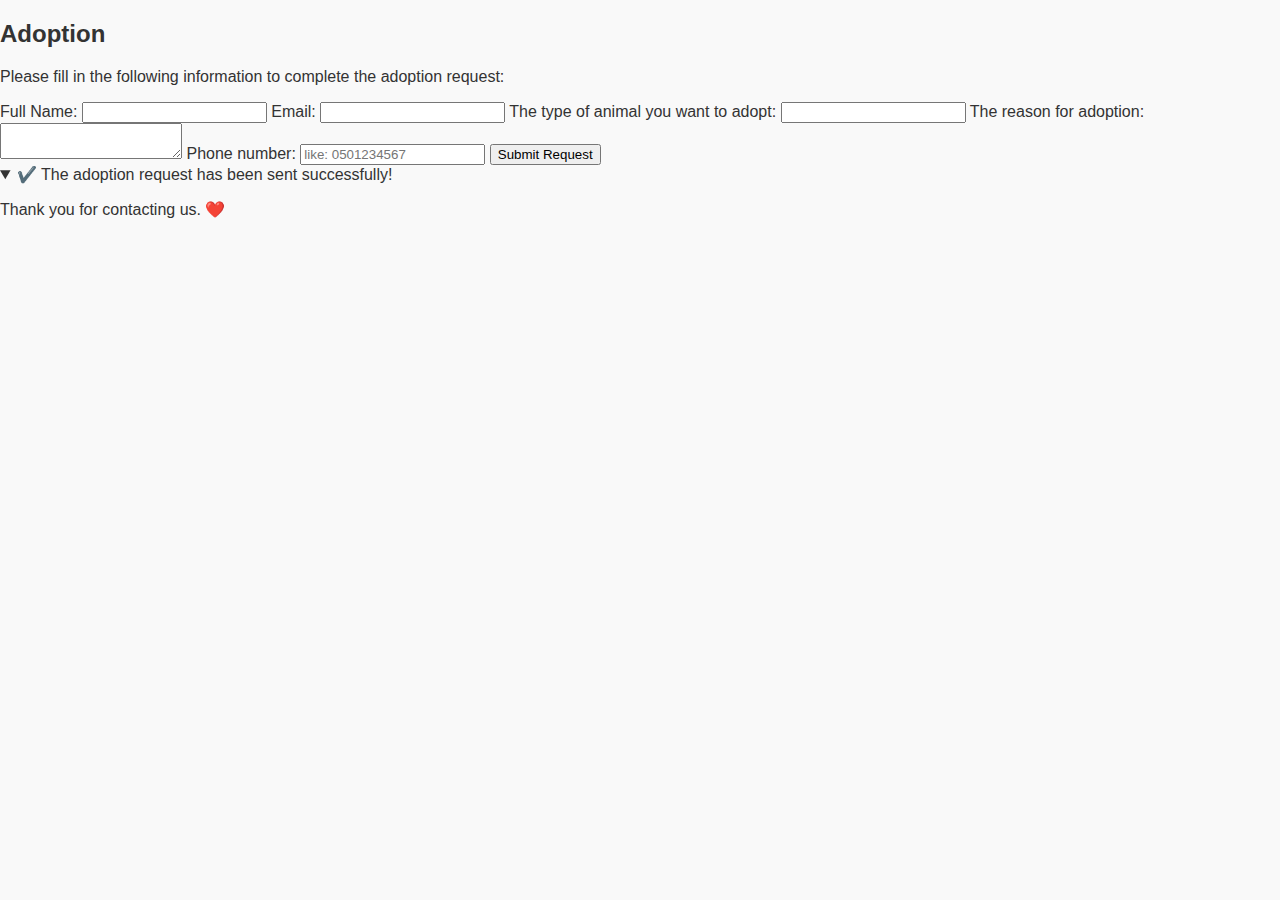
<file: index.HTML>
<!DOCTYPE html>
<html lang="en">
<head>
  <meta charset="UTF-8">
  <title>Adoption</title>
  <link rel="stylesheet" href="style.css"> 
</head>
<body>

  <h2>Adoption</h2>
  <p>Please fill in the following information to complete the adoption request:</p>

  <form action="#success" method="get">
  
    <label for="name">Full Name:</label>
    <input type="text" id="name" name="name" required minlength="3">

    <label for="email">Email:</label>
    <input type="email" id="email" name="email" required>

    <label for="animal">The type of animal you want to adopt:</label>
    <input type="text" id="animal" name="animal" required>

    <label for="reason">The reason for adoption:</label>
    <textarea id="reason" name="reason" required minlength="10"></textarea>

    <label for="phone">Phone number:</label>
    <input type="tel" id="phone" name="phone" pattern="[0-9]{10}" placeholder="like: 0501234567" required>

    <input type="submit" value="Submit Request">
  </form>

  <div id="success">
    <details open>
      <summary>✔️ The adoption request has been sent successfully!</summary>
      <p>Thank you for contacting us. ❤️</p>
    </details>
  </div>

</body>
</html>
</file>
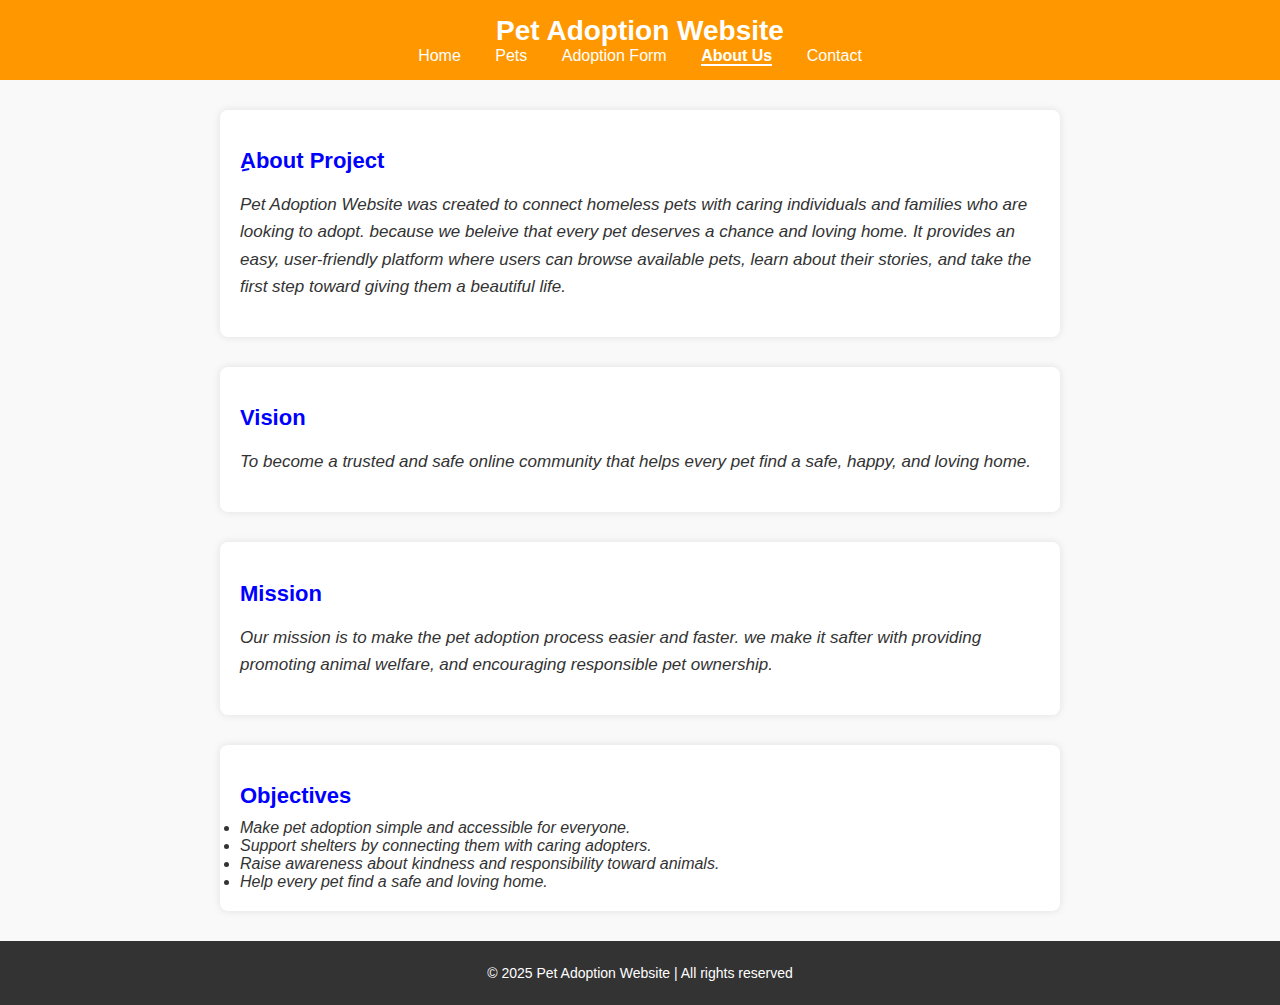
<file: about.html>
<!DOCTYPE html>
<html lang="eng">
<head> 
    <meta charset="utf-8"/>
    <mata name="viewport" content="width=device-width ,initial-scale=1.0"></mata>
    <title> About Us | Pet Adoption</title>
    <link rel="stylesheet" href="style.css">
    <style>

    </style>
    
</head>
<body> 
    <header>
        <h1>Pet Adoption Website</h1>
        <nav>
            <a href="index.html">Home</a>
            <a href="pets.html">Pets</a>
            <a href="adoption.html">Adoption Form</a>
            <a href="about.html" class ="active"> About Us</a>
            <a href="contact.html">Contact</a>
        </nav>
      
    </header>

    <main class = "about-containor">
        <section class = "summary">
            
            <h2> ِAbout Project </h2>
           <i>
            <p>
                Pet Adoption Website was created to connect homeless pets with caring individuals and families who are looking to adopt. 
                because we beleive that every pet deserves a chance and loving home. It provides an easy, user-friendly platform where 
                users can browse available pets, learn about their stories, and take the first step toward giving them a beautiful life.
            </p>
            </i>
        </section>

        <section class="vision">
            
            <h2>Vision</h2>
            <i>
            <p>To become a trusted and safe online community that helps every pet find a safe, happy, and loving home.</p>
            </i>
        </section>

        <section class="mission">
            
            <h2>Mission</h2>
            <i>
            <p>
                Our mission is to make the pet adoption process easier and faster. we make it safter with providing 
                promoting animal welfare, and encouraging responsible pet ownership.
            </p>
            </i>
            
        </section>

        <section class="objectives">
            
      <h2>Objectives</h2>
      <i>
        <li>Make pet adoption simple and accessible for everyone.</li>
        <li>Support shelters by connecting them with caring adopters.</li>
        <li>Raise awareness about kindness and responsibility toward animals.</li>
        <li>Help every pet find a safe and loving home.</li>
      </ul>
      </i>
      
        </section>

    </main>

    <footer>
       <p>&copy; 2025 Pet Adoption Website | All rights reserved</p>
    </footer>

</body>
</html>
</file>
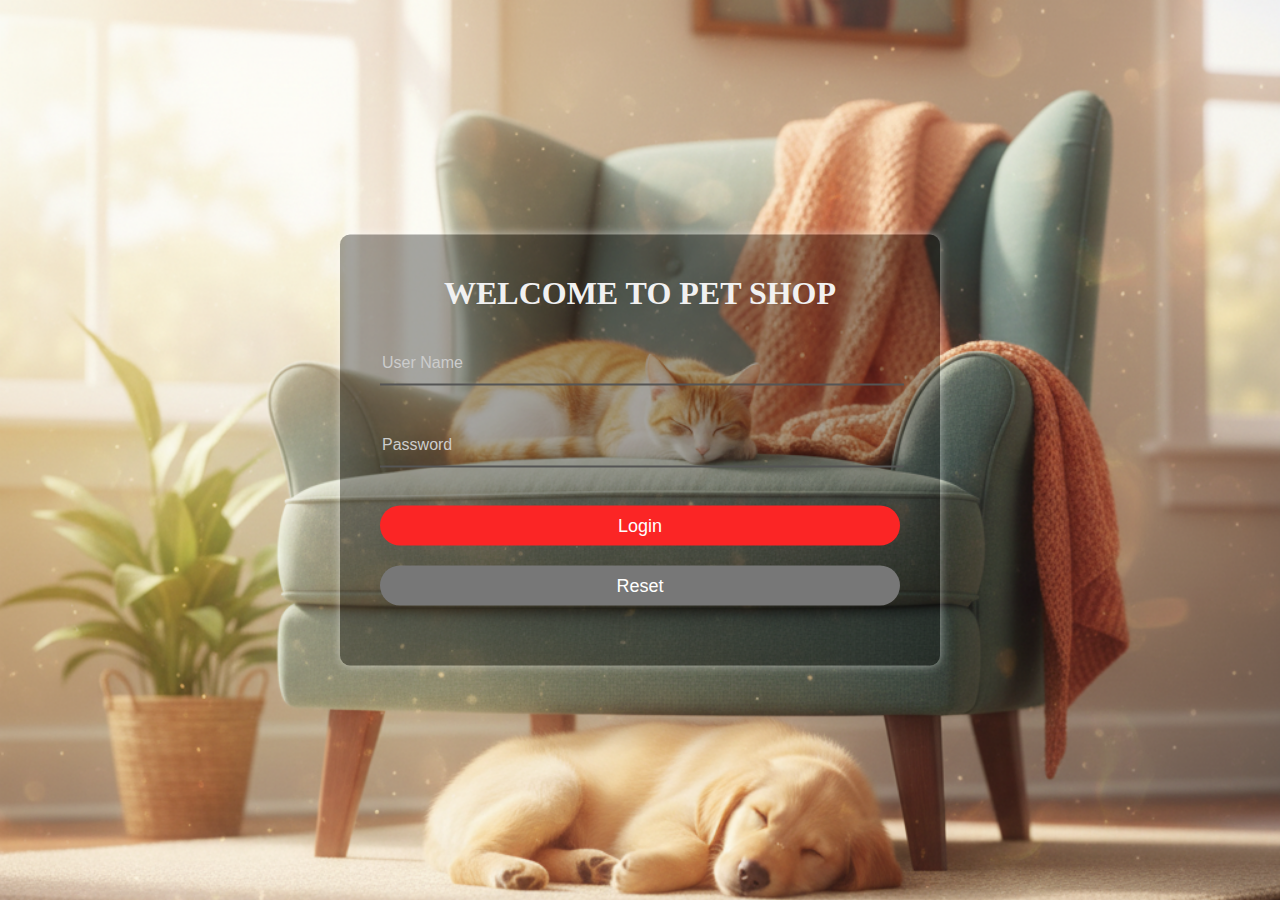
<file: login.html>
<!DOCTYPE html>
<html>
    <head>
        <meta cahrset="UTF-8" />
        <title>Login page</title>
        <title>css</title>
        <link rel="stylesheet" href="css/login.css">
    </head>
    <body>
        <div class="loginform">
                    <h1>Welcome To Pet Shop</h1>
       <form>
       
        <div>
            <input type="text" required placeholder="User Name">
            </div>
            <br>
            <div>
            <input type="password" required placeholder="Password"/>
             </div>
            <br/>
              <input type="submit" value="Login" />
               <input type="reset" value="Reset" />
            </form>

        </div>
    </body>
</html>
</file>
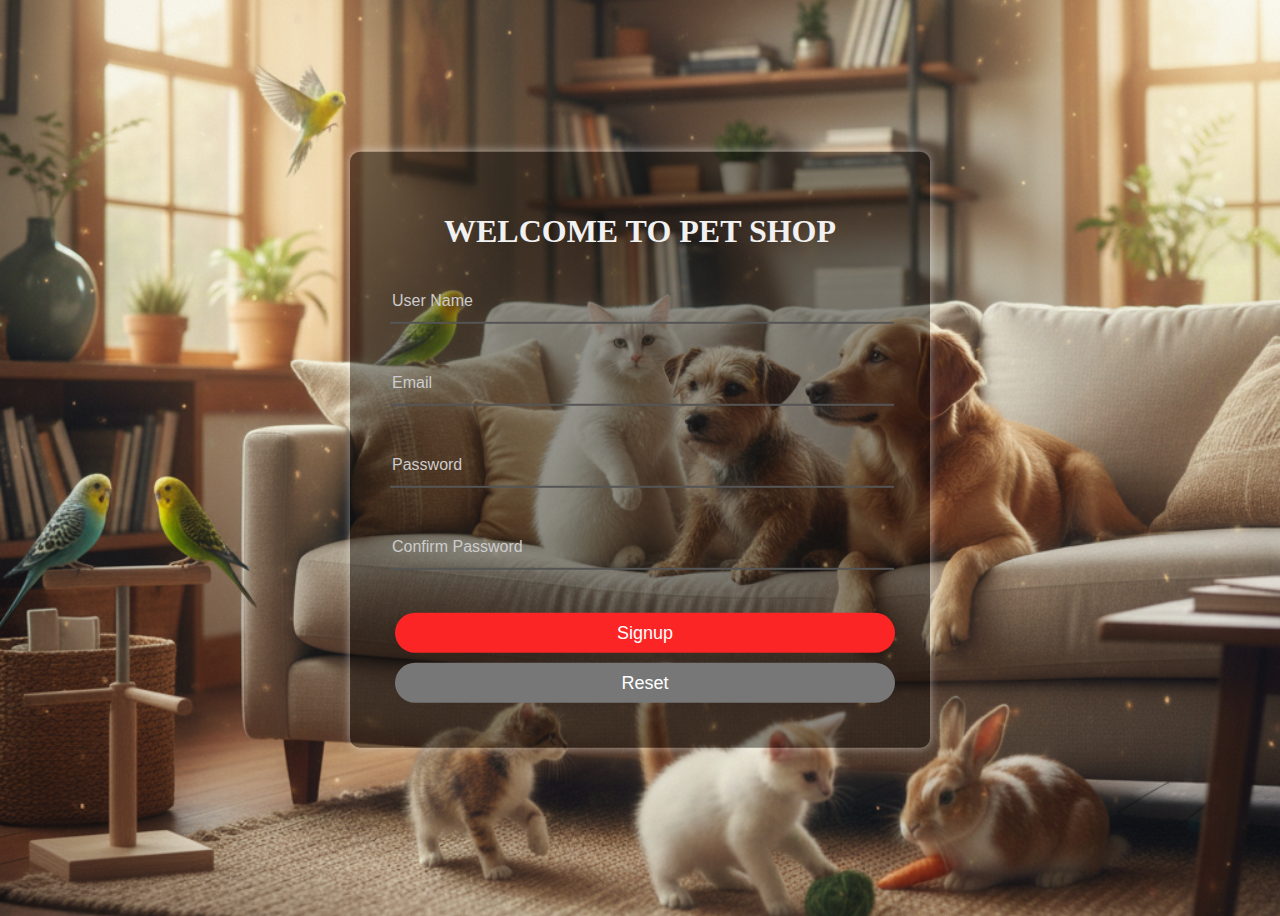
<file: Signup.html>
<!DOCTYPE html>
<html>
  <head>
    <meta charset ="UTF-8" />
    <title>Signup page</title>
    <title>css</title>
    <link rel="stylesheet" href="css/signup.css" >
  </head>
  <body>
    <div class="signupform">
      <h1>Welcome To Pet Shop</h1>
      <form>
        <div>
          <input type="text" required placeholder="User Name" />
        </div>
        <br />
        <div>
          <input type="email" required placeholder="Email" />
        </div>
        <br />
        <div>
          <input type="password" required placeholder="Password" />
        </div>
        <br />
          <div>
            <input type="password" required placeholder="Confirm Password" />
          </div>
          <br />
          <input type="submit" value="Signup" />
          <input type="reset" value="Reset" />
        </form>
    </div>
  </body>


</html>
</file>
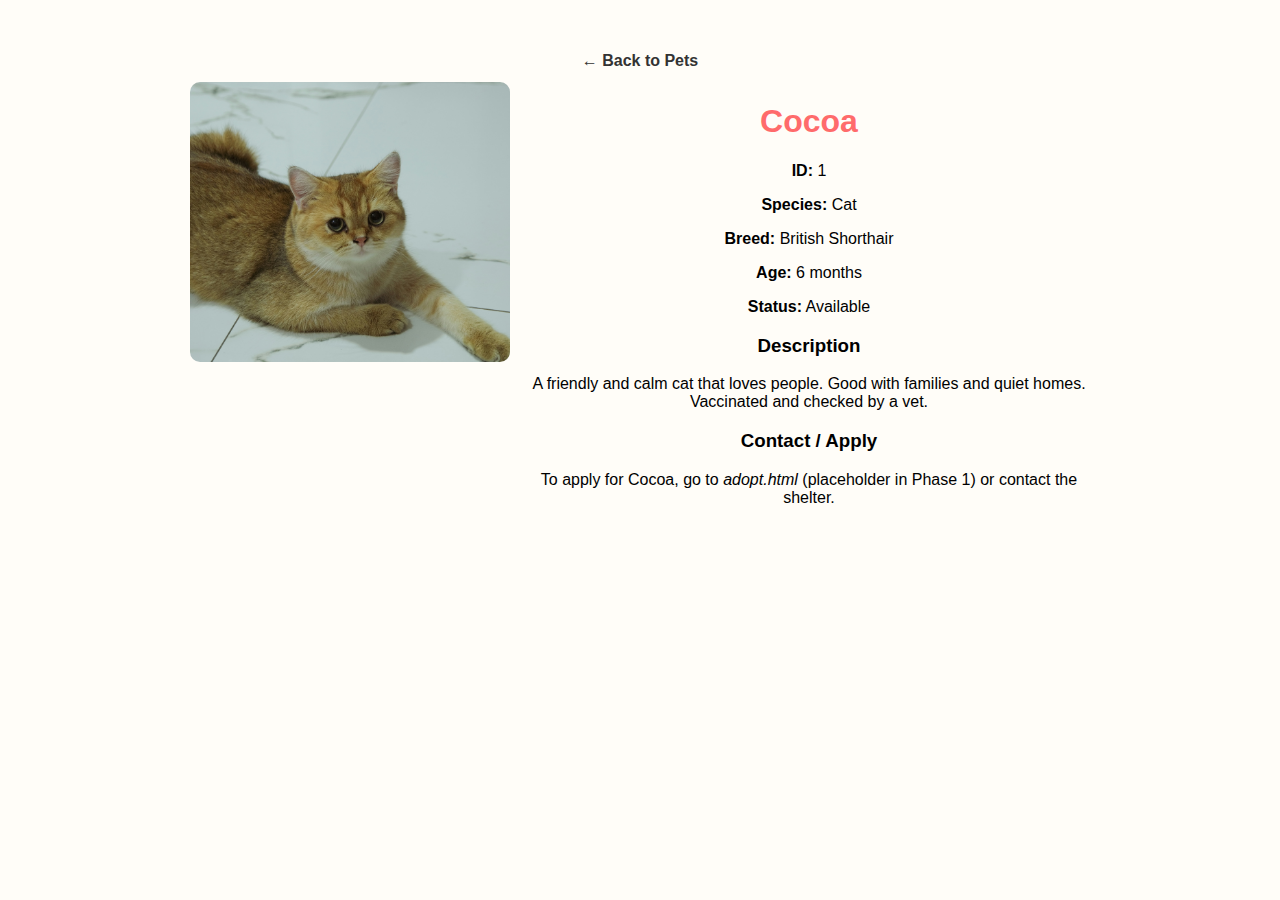
<file: pets1/pet-details-1.html>
<!doctype html>
<html lang="en">
<head>
  <meta charset="utf-8" />
  <meta name="viewport" content="width=device-width,initial-scale=1" />
  <title>Details — Cocoa</title>
  <link rel="stylesheet" href="petss.css" />
</head>
<body>
  <main style="max-width:900px;margin:20px auto;padding:12px;">
    <a href="pets.html" style="text-decoration:none;color:#333;font-weight:600;">← Back to Pets</a>
    <div style="display:grid;grid-template-columns: 320px 1fr;gap:18px;align-items:start;margin-top:12px;">
      <img src="images/cat1.jpg" alt="Cocoa" style="width:100%;height:280px;object-fit:cover;border-radius:10px;">
      <div>
        <h1>Cocoa</h1>
        <p><strong>ID:</strong> 1</p>
        <p><strong>Species:</strong> Cat</p>
        <p><strong>Breed:</strong> British Shorthair</p>
        <p><strong>Age:</strong> 6 months</p>
        <p><strong>Status:</strong> Available</p>
        <h3>Description</h3>
        <p>A friendly and calm cat that loves people. Good with families and quiet homes. Vaccinated and checked by a vet.</p>
        <h3>Contact / Apply</h3>
        <p>To apply for Cocoa, go to <em>adopt.html</em> (placeholder in Phase 1) or contact the shelter.</p>
      </div>
    </div>
  </main>
</body>
</html>
</file>
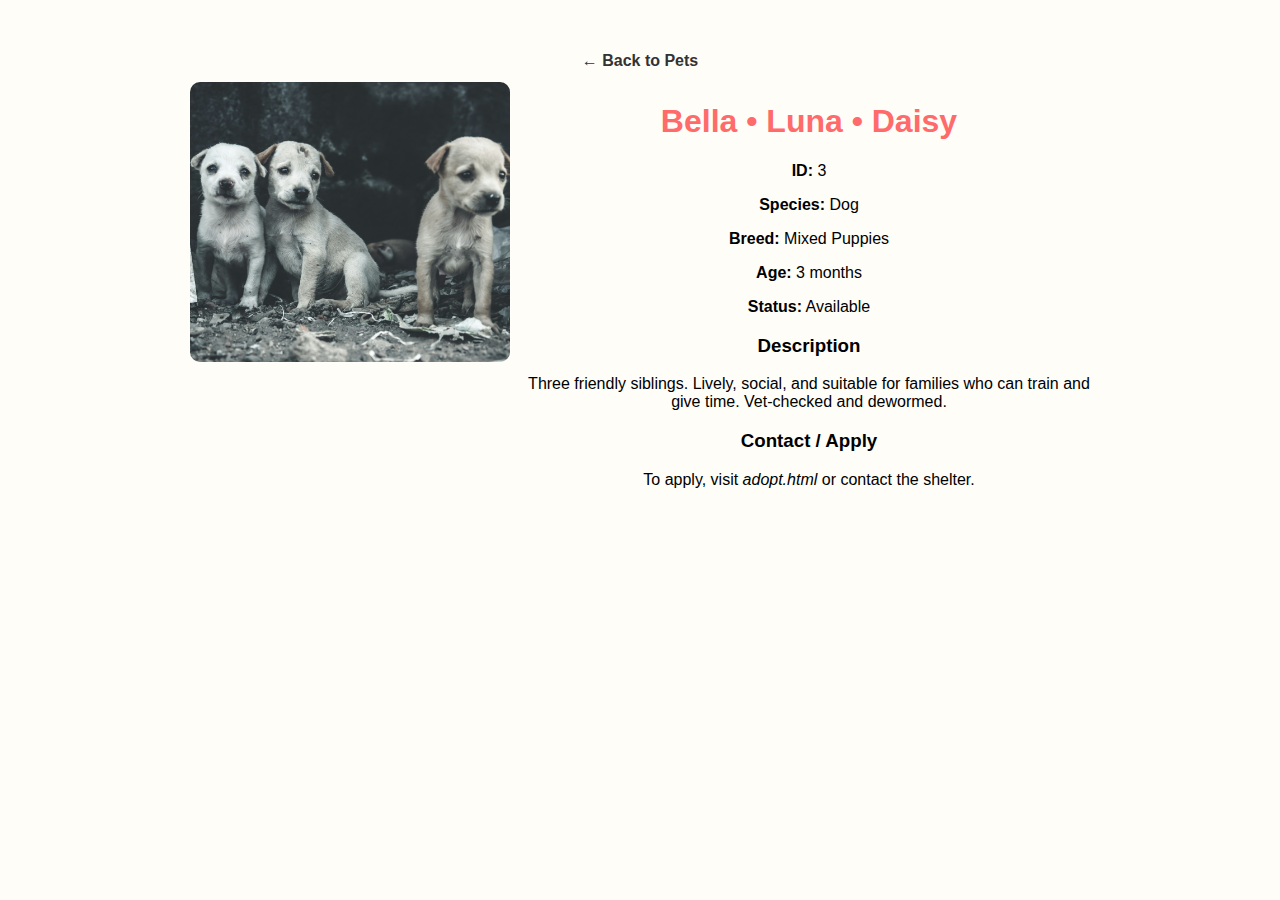
<file: pets1/pet-details-3.html>
<!doctype html>
<html lang="en">
<head>
  <meta charset="utf-8" />
  <meta name="viewport" content="width=device-width,initial-scale=1" />
  <title>Details — Puppies</title>
  <link rel="stylesheet" href="petss.css" />
</head>
<body>
  <main style="max-width:900px;margin:20px auto;padding:12px;">
    <a href="pets.html" style="text-decoration:none;color:#333;font-weight:600;">← Back to Pets</a>
    <div style="display:grid;grid-template-columns: 320px 1fr;gap:18px;align-items:start;margin-top:12px;">
      <img src="images/dog1.jpg" alt="Puppies" style="width:100%;height:280px;object-fit:cover;border-radius:10px;">
      <div>
        <h1>Bella • Luna • Daisy</h1>
        <p><strong>ID:</strong> 3</p>
        <p><strong>Species:</strong> Dog</p>
        <p><strong>Breed:</strong> Mixed Puppies</p>
        <p><strong>Age:</strong> 3 months</p>
        <p><strong>Status:</strong> Available</p>
        <h3>Description</h3>
        <p>Three friendly siblings. Lively, social, and suitable for families who can train and give time. Vet-checked and dewormed.</p>
        <h3>Contact / Apply</h3>
        <p>To apply, visit <em>adopt.html</em> or contact the shelter.</p>
      </div>
    </div>
  </main>
</body>
</html>
</file>
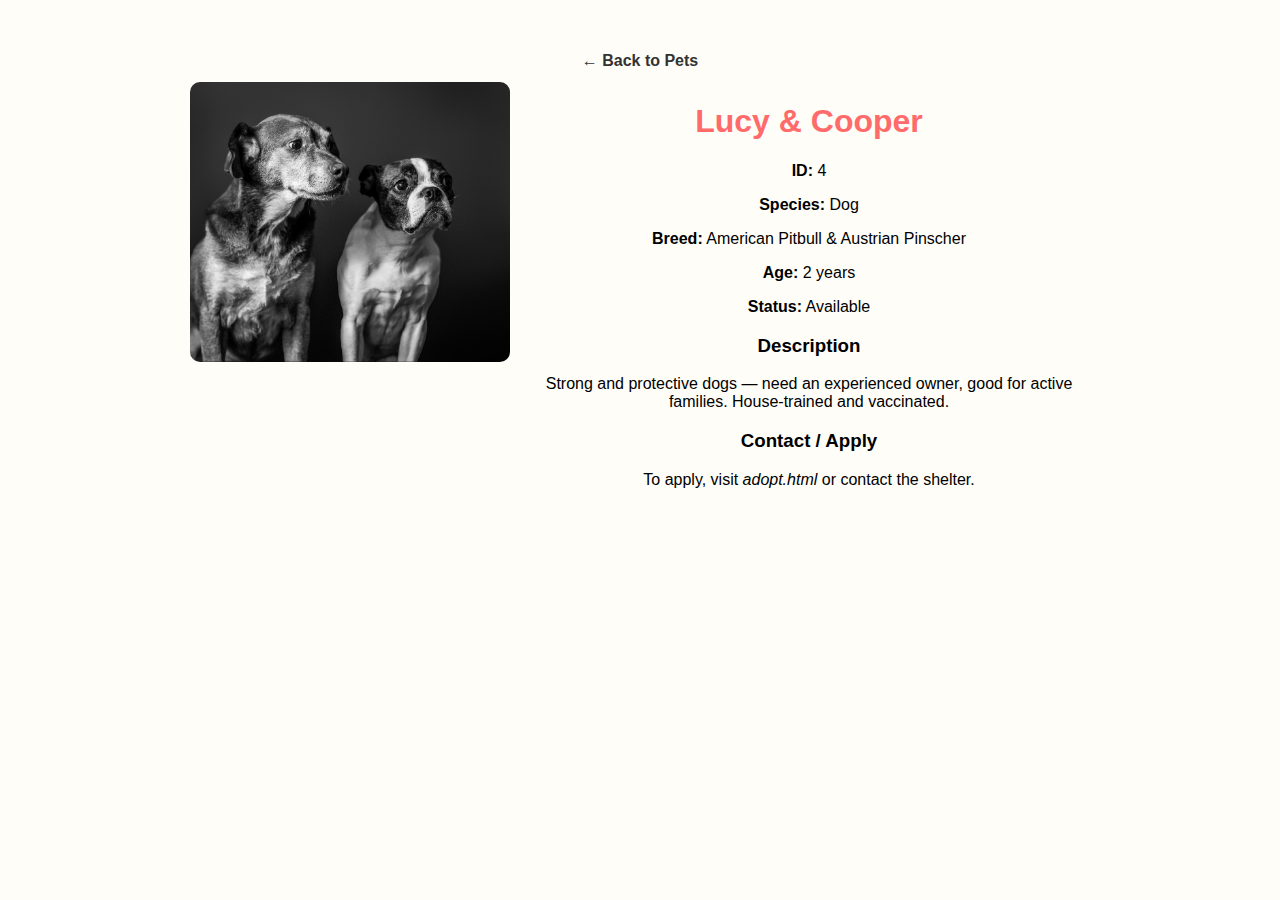
<file: pets1/pet-details-4.html>
<!doctype html>
<html lang="en">
<head>
  <meta charset="utf-8" />
  <meta name="viewport" content="width=device-width,initial-scale=1" />
  <title>Details — Lucy & Cooper</title>
  <link rel="stylesheet" href="petss.css" />
</head>
<body>
  <main style="max-width:900px;margin:20px auto;padding:12px;">
    <a href="pets.html" style="text-decoration:none;color:#333;font-weight:600;">← Back to Pets</a>
    <div style="display:grid;grid-template-columns: 320px 1fr;gap:18px;align-items:start;margin-top:12px;">
      <img src="images/dog2.jpg" alt="Lucy & Cooper" style="width:100%;height:280px;object-fit:cover;border-radius:10px;">
      <div>
        <h1>Lucy & Cooper</h1>
        <p><strong>ID:</strong> 4</p>
        <p><strong>Species:</strong> Dog</p>
        <p><strong>Breed:</strong> American Pitbull & Austrian Pinscher</p>
        <p><strong>Age:</strong> 2 years</p>
        <p><strong>Status:</strong> Available</p>
        <h3>Description</h3>
        <p>Strong and protective dogs — need an experienced owner, good for active families. House-trained and vaccinated.</p>
        <h3>Contact / Apply</h3>
        <p>To apply, visit <em>adopt.html</em> or contact the shelter.</p>
      </div>
    </div>
  </main>
</body>
</html>
</file>
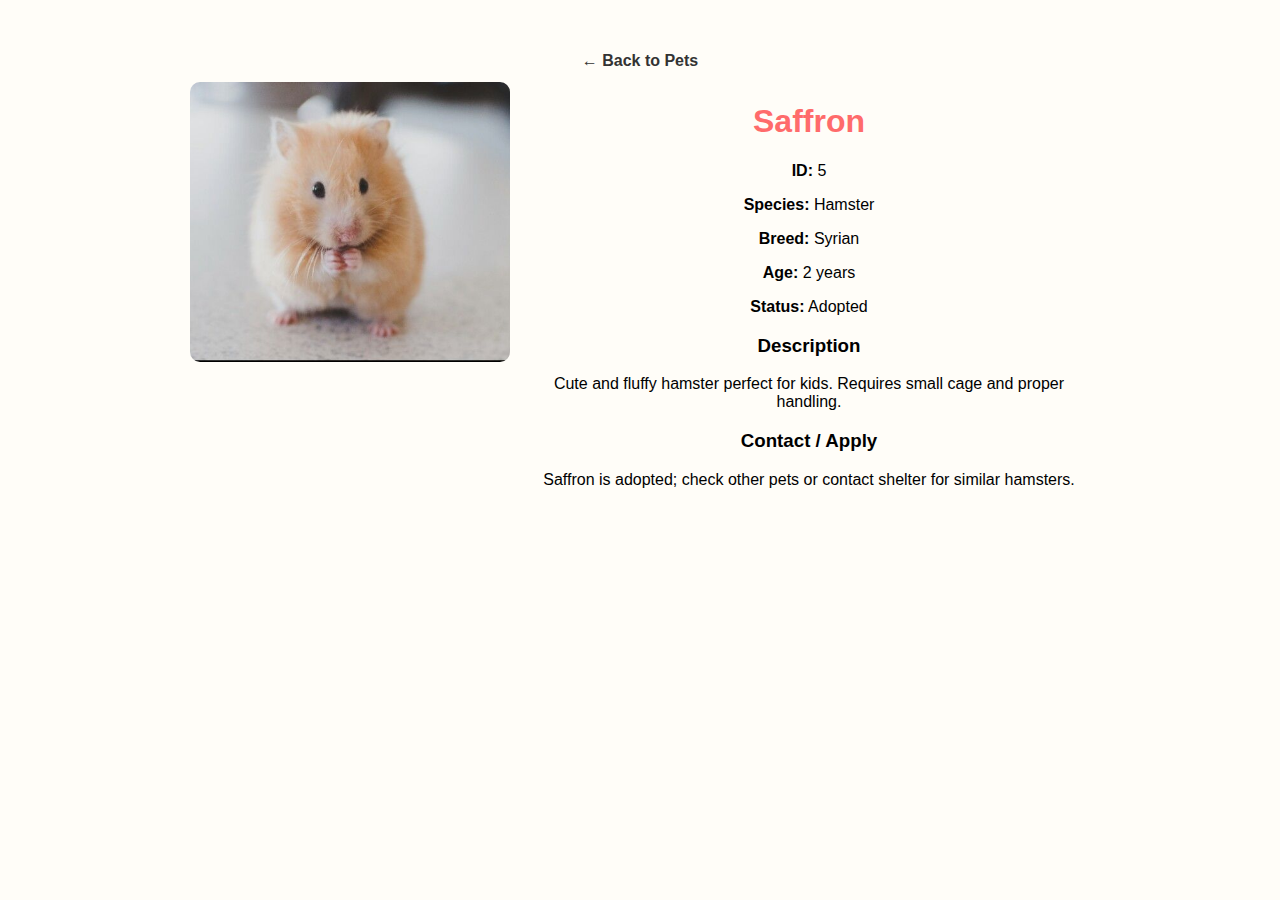
<file: pets1/pet-details-5.html>
<!doctype html>
<html lang="en">
<head>
  <meta charset="utf-8" />
  <meta name="viewport" content="width=device-width,initial-scale=1" />
  <title>Details — Saffron</title>
  <link rel="stylesheet" href="petss.css" />
</head>
<body>
  <main style="max-width:900px;margin:20px auto;padding:12px;">
    <a href="pets.html" style="text-decoration:none;color:#333;font-weight:600;">← Back to Pets</a>
    <div style="display:grid;grid-template-columns: 320px 1fr;gap:18px;align-items:start;margin-top:12px;">
      <img src="images/hamster1.jpeg" alt="Saffron" style="width:100%;height:280px;object-fit:cover;border-radius:10px;">
      <div>
        <h1>Saffron</h1>
        <p><strong>ID:</strong> 5</p>
        <p><strong>Species:</strong> Hamster</p>
        <p><strong>Breed:</strong> Syrian</p>
        <p><strong>Age:</strong> 2 years</p>
        <p><strong>Status:</strong> Adopted</p>
        <h3>Description</h3>
        <p>Cute and fluffy hamster perfect for kids. Requires small cage and proper handling.</p>
        <h3>Contact / Apply</h3>
        <p>Saffron is adopted; check other pets or contact shelter for similar hamsters.</p>
      </div>
    </div>
  </main>
</body>
</html>
</file>
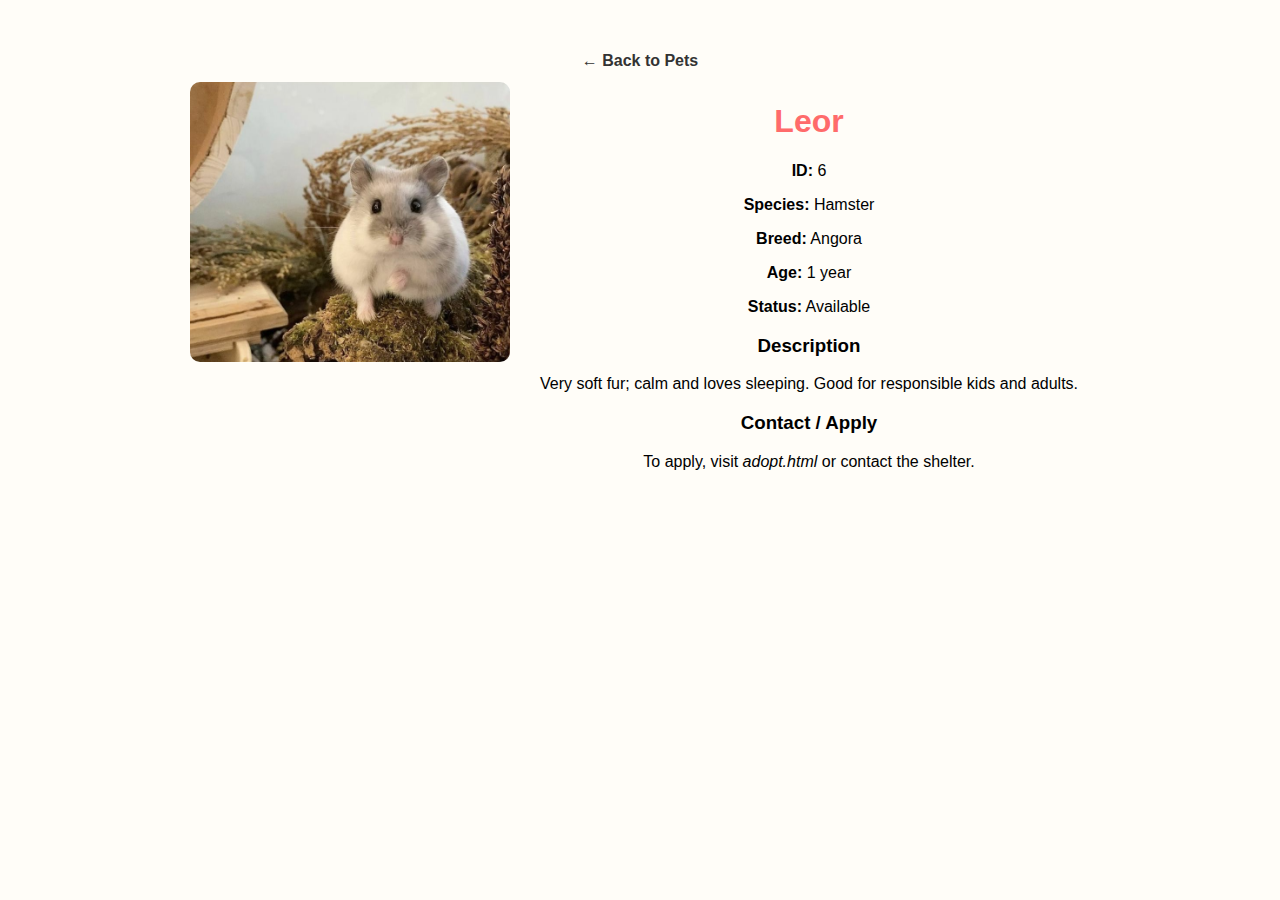
<file: pets1/pet-details-6.html>
<!doctype html>
<html lang="en">
<head>
  <meta charset="utf-8" />
  <meta name="viewport" content="width=device-width,initial-scale=1" />
  <title>Details — Leor</title>
  <link rel="stylesheet" href="petss.css" />
</head>
<body>
  <main style="max-width:900px;margin:20px auto;padding:12px;">
    <a href="pets.html" style="text-decoration:none;color:#333;font-weight:600;">← Back to Pets</a>
    <div style="display:grid;grid-template-columns: 320px 1fr;gap:18px;align-items:start;margin-top:12px;">
      <img src="images/hamster2.jpeg" alt="Leor" style="width:100%;height:280px;object-fit:cover;border-radius:10px;">
      <div>
        <h1>Leor</h1>
        <p><strong>ID:</strong> 6</p>
        <p><strong>Species:</strong> Hamster</p>
        <p><strong>Breed:</strong> Angora</p>
        <p><strong>Age:</strong> 1 year</p>
        <p><strong>Status:</strong> Available</p>
        <h3>Description</h3>
        <p>Very soft fur; calm and loves sleeping. Good for responsible kids and adults.</p>
        <h3>Contact / Apply</h3>
        <p>To apply, visit <em>adopt.html</em> or contact the shelter.</p>
      </div>
    </div>
  </main>
</body>
</html>
</file>
<file: style.css>
body {
  background-color: #f9f9f9;
  font-family: Arial, sans-serif;
  margin: 0;
  padding: 0;
  color: #333;
}


header {
  background-color: #ff9800; 
  color: white;
  text-align: center;
  padding: 15px 0;
}


header h1 {
  margin: 0;
  font-size: 28px;
}


nav a {
  color: white;
  text-decoration: none;
  margin: 0 15px;
  font-size: 16px;
}


nav a:hover {
  text-decoration: underline;
}


nav a.active {
  font-weight: bold;
  border-bottom: 2px solid white;
}


section {
  max-width: 800px;
  margin: 30px auto;
  padding: 20px;
  background-color: white;
  border-radius: 8px;
  box-shadow: 0 0 8px rgba(0, 0, 0, 0.1);
}


section h2 {
  color:blue; 
  font-size: 22px;
  margin-bottom: 10px;
}


section p {
  line-height: 1.6;
  font-size: 17px;
}


footer {
  text-align: center;
  background-color: #333;
  color: white;
  padding: 10px 0;
  margin-top: 30px;
  font-size: 14px;
}
</file>
<file: css/login.css>
body {
    background-image: url("../image/login_BackGround.png");
    background-size: cover;
    background-position: center;
    background-attachment: fixed;
    background-repeat: no-repeat;
    height: 100vh;
    margin: 0;
}

.loginform{
    position: absolute;
    top: 50%;
    left: 50%;
    transform: translate(-50%, -50%);
    width: 600px;
    height: auto;
    padding: 40px;
    background: rgba(0, 0, 0, 0.344);
    box-sizing: border-box;
    box-shadow: 0 0 10px 0 rgba(255, 255, 255, 0.5);
    border-radius: 10px;
    text-align: center;
}


.loginform h1, 
.loginform h2 {
    margin: 0 0 30px;
    color: #f1f1f1; 
    text-transform: uppercase;
    font-weight: 600;
}


.loginform input {
    width: 100%;
    margin-bottom: 20px;
}

.loginform input[type="text"],
.loginform input[type="password"]{
    border: none;
    border-bottom: 2px solid #555;  
    background: transparent;
    outline: none;
    height: 40px;
    color: #fdfdfd;   
    font-size: 16px;
}


.loginform input[type="submit"],
.loginform input[type="reset"]{
    border: none;
    outline: none;
    height: 40px;
    background: #fb2525;
    color: #fff;
    font-size: 18px;
    border-radius: 20px;
    cursor: pointer;
}

.loginform input[type="submit"]:hover{
    background: #ffc107;
    color: #000;  
}

.loginform input[type="reset"]{
    background: #777777;
    color: #fff;
}

.loginform input[type="reset"]:hover{
    background: #bbbbbb;
    color: #000;
}



.loginform a{
    color: #e6e6e6;  
    font-size: 14px;
    text-decoration: none;
}

.loginform a:hover{
    text-decoration: underline;
}


.loginform ::placeholder{
    color: #cccccc;  
}
</file>
<file: css/signup.css>
body {
    background-image: url("../image/Signup_BackGround.png");
    background-size: cover;       
    background-position: center;  
    background-repeat: no-repeat;
    background-attachment: fixed; 
    min-height: 100vh;
}



.signupform {
    position: absolute;
    top: 50%;
    left: 50%;
    transform: translate(-50%, -50%);
    width: 500px;       
    padding: 40px;
    background: rgba(0, 0, 0, 0.4);
    box-shadow: 0 0 10px rgba(255, 255, 255, 0.5);
    border-radius: 10px;
    text-align: center;
}


.signupform h1 {
    margin-bottom: 30px;
    color: #f1f1f1;
    text-transform: uppercase;
    font-weight: 600;
}


.signupform input {
    width: 100%;
    margin-bottom: 20px;
}

.signupform input[type="text"],
.signupform input[type="email"],
.signupform input[type="password"] {
    border: none;
    border-bottom: 2px solid #555;
    background: transparent;
    outline: none;
    height: 40px;
    color: #fdfdfd;
    font-size: 16px;
}


.button-container {
    display: flex;
    justify-content: space-between;
}

.signupform input[type="submit"],
.signupform input[type="reset"] {
    border: none;
    outline: none;
    height: 40px;
    flex: 1;
    margin: 5px;
    font-size: 18px;
    border-radius: 20px;
    cursor: pointer;
    transition: 0.3s;
}


.signupform input[type="submit"] {
    background: #fb2525;
    color: #fff;
}

.signupform input[type="submit"]:hover {
    background: #ffc107;
    color: #000;
}


.signupform input[type="reset"] {
    background: #777;
    color: #fff;
}

.signupform input[type="reset"]:hover {
    background: #bbb;
    color: #000;
}


.signupform ::placeholder {
    color: #cccccc;
}
</file>
<file: pets1/petss.css>
body {
  font-family: Arial, sans-serif;
  background-color: #fffdf8;
  text-align: center;
  margin: 0;
  padding: 20px;
}

h1 {
  color: #ff6b6b;
}

.cards {
  display: flex;
  flex-wrap: wrap;
  justify-content: center;
  gap: 20px;
  margin-top: 20px;
}

.card {
  width: 280px;
  background: #fff;
  border-radius: 10px;
  box-shadow: 0 2px 6px rgba(0,0,0,0.1);
  padding: 10px;
  transition: 0.3s;
}

.card:hover {
  transform: scale(1.03);
}

.card img {
  width: 100%;
  height: 180px;
  border-radius: 8px;
  object-fit: cover;
}

.card h3 {
  color: #ff9f1c;
}

.btn {
  display: inline-block;
  background-color: #ff9f1c;
  color: white;
  padding: 6px 10px;
  text-decoration: none;
  border-radius: 6px;
}

.btn:hover {
  background-color: #ff6b6b;
}
</file>
